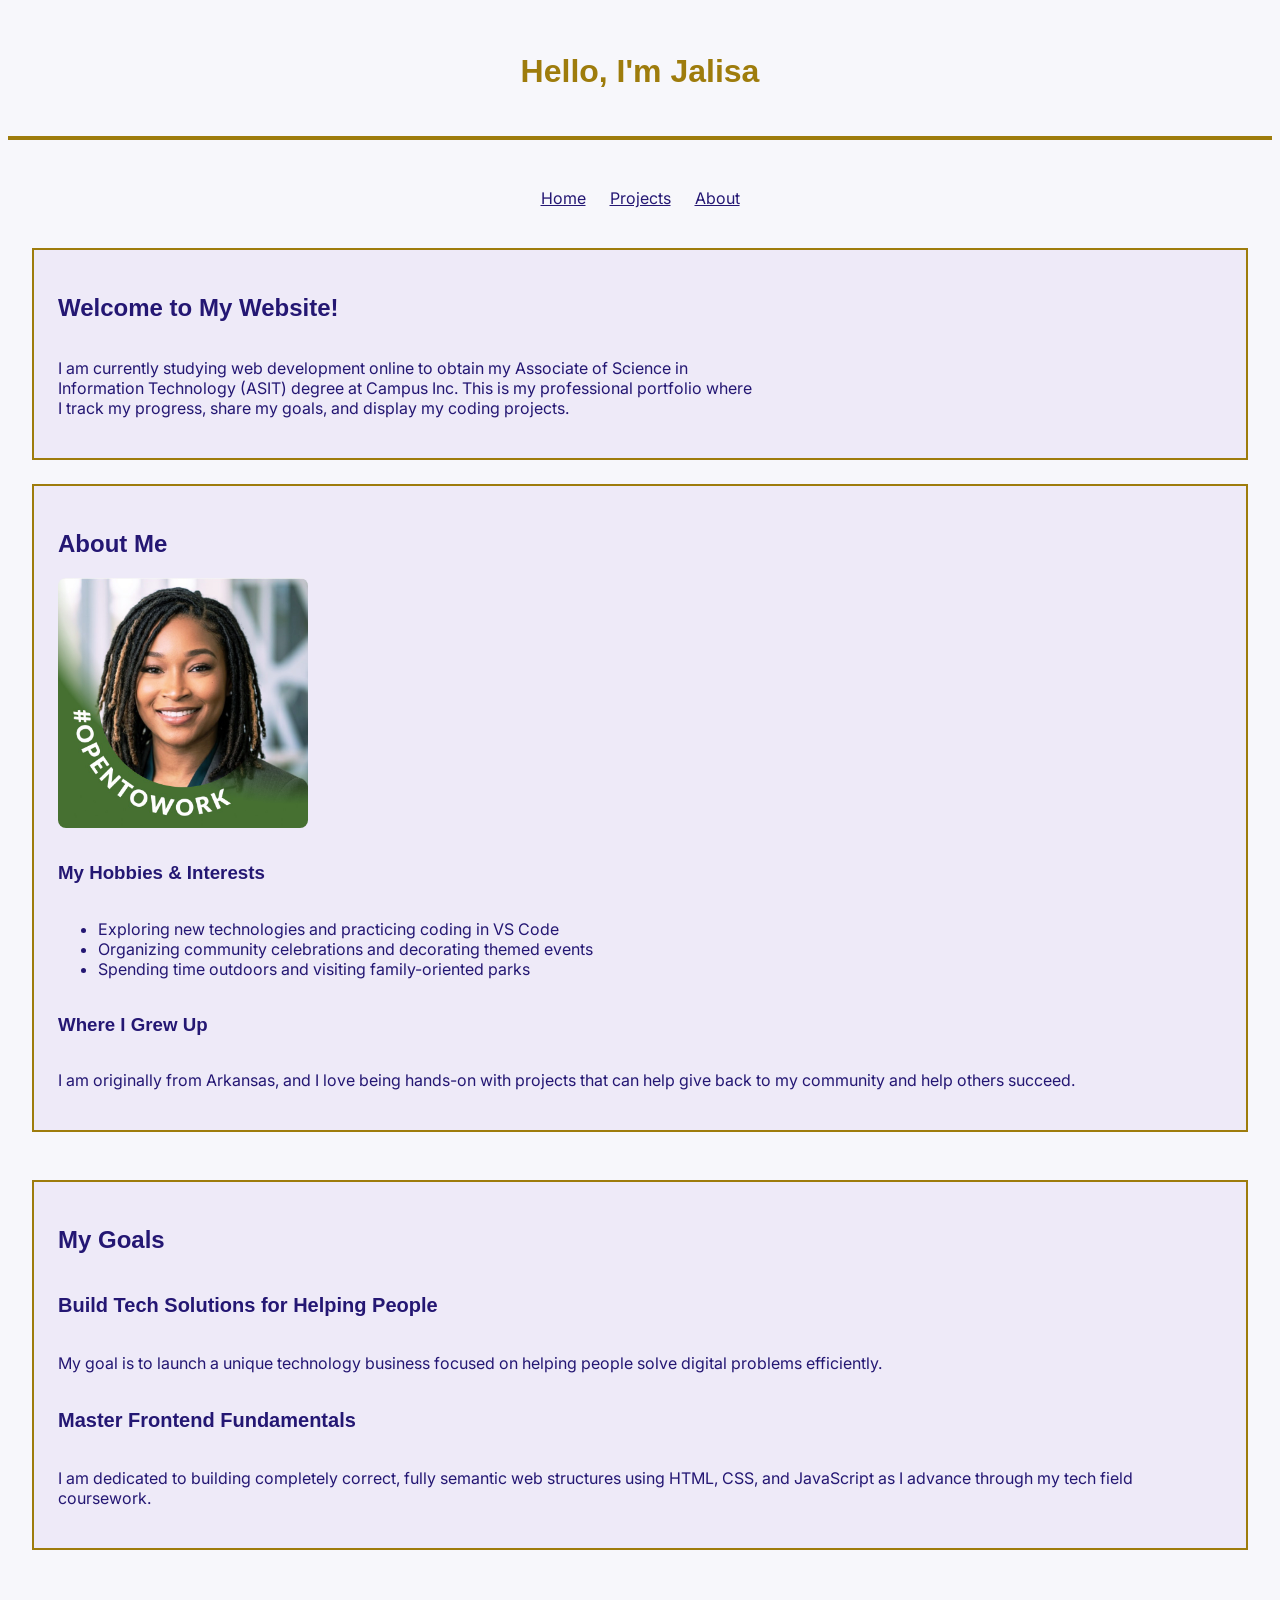
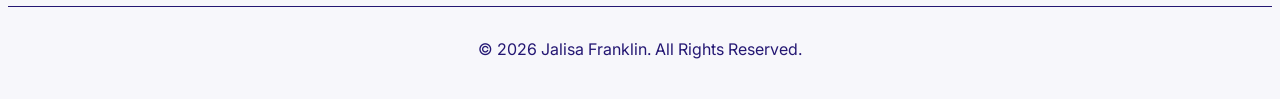
<file: index.html>
<!doctype html>
<html lang="en">
  <head>
    <meta charset="UTF-8" />
    <meta name="viewport" content="width=device-width, initial-scale=1.0" />
    <title>Jalisa Franklin | Home</title>
    <meta
      name="description"
      content="Jalisa Franklin's portfolio: web development projects, goals, and background."
    />
    <link rel="preconnect" href="https://fonts.googleapis.com" />
    <link rel="preconnect" href="https://fonts.gstatic.com" crossorigin />
    <link
      href="https://fonts.googleapis.com/css2?family=Google+Sans+Flex:opsz,wght@1..144,1..1000&family=Inter:ital,opsz,wght@0,14..32,100..900;1,14..32,100..900&display=swap"
      rel="stylesheet"
    />
    <!-- Link to your CSS file inside the styles folder -->
    <link rel="stylesheet" href="styles/style.css" />
  </head>

  <body>
    <!-- Header Section: Contains the main title of your website -->
    <header>
      <h1>Hello, I'm Jalisa</h1>
    </header>

    <!-- Navigation Section: Links to all three pages of your website -->
    <nav>
      <button id="menu-toggle" type="button" aria-expanded="false" aria-controls="nav-list">
        ☰ Menu
      </button>
      <ul id="nav-list">
        <li><a href="index.html">Home</a></li>
        <li><a href="projects.html">Projects</a></li>
        <li><a href="about.html">About</a></li>
      </ul>
    </nav>

    <!-- Main Content Section: Holds the core page stories and topics -->
    <main>
      <!-- Welcome & Introduction Section -->
      <section id="welcome">
        <h2>Welcome to My Website!</h2>
        <p>
          I am currently studying web development online to obtain my Associate
          of Science in Information Technology (ASIT) degree at Campus Inc. This
          is my professional portfolio where I track my progress, share my
          goals, and display my coding projects.
        </p>
      </section>

      <div class="two-column-grid">
        <section class="card">
          <h2>About Me</h2>
          <img
            class="profile-pic"
            src="images/jalisa_headshot_image.jpg"
            alt="Jalisa Franklin smiling in a gray blazer, framed by a green #OpenToWork banner"
            width="800"
            height="800"
          />
          <h3>My Hobbies & Interests</h3>
          <ul>
            <li>Exploring new technologies and practicing coding in VS Code</li>
            <li>
              Organizing community celebrations and decorating themed events
            </li>
            <li>Spending time outdoors and visiting family-oriented parks</li>
          </ul>

          <h3>Where I Grew Up</h3>
          <p>
            I am originally from Arkansas, and I love being hands-on with projects
            that can help give back to my community and help others succeed.
          </p>
        </section>

        <section class="card">
          <h2>My Goals</h2>
          <h3 class="topic">Build Tech Solutions for Helping People</h3>
          <p>
            My goal is to launch a unique technology business focused on helping
            people solve digital problems efficiently.
          </p>

          <h3 class="topic">Master Frontend Fundamentals</h3>
          <p>
            I am dedicated to building completely correct, fully semantic web
            structures using HTML, CSS, and JavaScript as I advance through my
            tech field coursework.
          </p>
        </section>
      </div>
    </main>

    <!-- Footer Section: Standard bottom content banner -->
    <footer>
      <p>&copy; 2026 Jalisa Franklin. All Rights Reserved.</p>
    </footer>

    <script src="scripts/script.js"></script>
  </body>
</html>
</file>
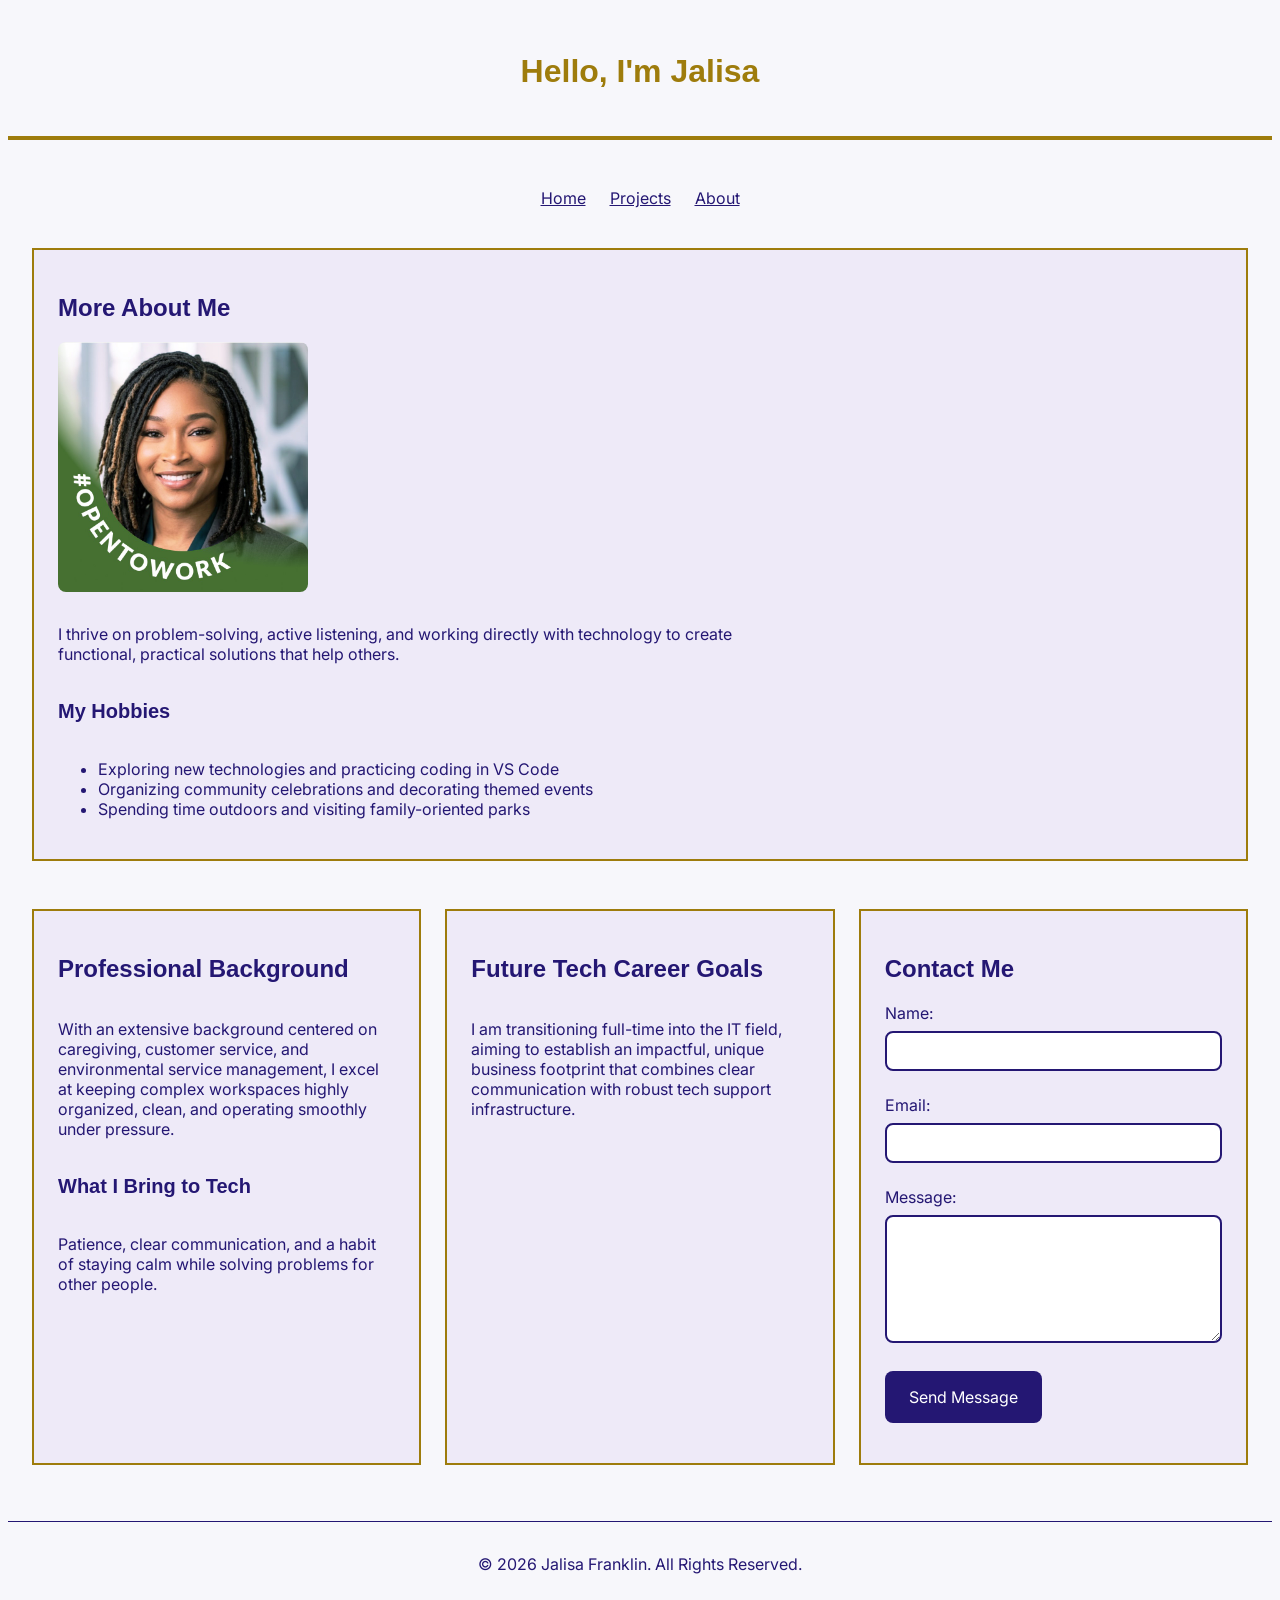
<file: about.html>
<!doctype html>
<html lang="en">
  <head>
    <meta charset="UTF-8" />
    <meta name="viewport" content="width=device-width, initial-scale=1.0" />
    <title>Jalisa Franklin | About</title>
    <meta
      name="description"
      content="About Jalisa Franklin: background, hobbies, and how to get in touch."
    />
    <link rel="preconnect" href="https://fonts.googleapis.com" />
    <link rel="preconnect" href="https://fonts.gstatic.com" crossorigin />
    <link
      href="https://fonts.googleapis.com/css2?family=Google+Sans+Flex:opsz,wght@1..144,1..1000&family=Inter:ital,opsz,wght@0,14..32,100..900;1,14..32,100..900&display=swap"
      rel="stylesheet"
    />
    <link rel="stylesheet" href="styles/style.css" />
  </head>

  <body>
    <header>
      <h1>Hello, I'm Jalisa</h1>
    </header>

    <!-- Navigation Section: Links to all three pages of your website -->
    <nav>
      <button id="menu-toggle" type="button" aria-expanded="false" aria-controls="nav-list">
        ☰ Menu
      </button>
      <ul id="nav-list">
        <li><a href="index.html">Home</a></li>
        <li><a href="projects.html">Projects</a></li>
        <li><a href="about.html">About</a></li>
      </ul>
    </nav>

    <main class="about-layout">
      <section id="intro">
        <h2>More About Me</h2>
        <img
          class="profile-pic"
          src="images/jalisa_headshot_image.jpg"
          alt="Jalisa Franklin smiling in a gray blazer, framed by a green #OpenToWork banner"
          width="800"
          height="800"
        />
        <p>
          I thrive on problem-solving, active listening, and working directly
          with technology to create functional, practical solutions that help
          others.
        </p>

        <h3 class="topic">My Hobbies</h3>
        <ul>
          <li>Exploring new technologies and practicing coding in VS Code</li>
          <li>
            Organizing community celebrations and decorating themed events
          </li>
          <li>Spending time outdoors and visiting family-oriented parks</li>
        </ul>
      </section>

      <section class="card">
        <h2>Professional Background</h2>
        <p>
          With an extensive background centered on caregiving, customer service,
          and environmental service management, I excel at keeping complex
          workspaces highly organized, clean, and operating smoothly under
          pressure.
        </p>

        <h3 class="topic">What I Bring to Tech</h3>
        <p>
          Patience, clear communication, and a habit of staying calm while
          solving problems for other people.
        </p>
      </section>

      <section class="card">
        <h2>Future Tech Career Goals</h2>
        <p>
          I am transitioning full-time into the IT field, aiming to establish an
          impactful, unique business footprint that combines clear communication
          with robust tech support infrastructure.
        </p>
      </section>

      <section id="contact" class="card">
        <h2>Contact Me</h2>
        <form id="contact-form" novalidate>
          <div class="field">
            <label for="name">Name:</label>
            <input type="text" id="name" name="name" required aria-describedby="name-error" />
            <p class="error" id="name-error" aria-live="polite"></p>
          </div>

          <div class="field">
            <label for="email">Email:</label>
            <input type="email" id="email" name="email" required aria-describedby="email-error" />
            <p class="error" id="email-error" aria-live="polite"></p>
          </div>

          <div class="field">
            <label for="message">Message:</label>
            <textarea id="message" name="message" required aria-describedby="message-error"></textarea>
            <p class="error" id="message-error" aria-live="polite"></p>
          </div>

          <button type="submit">Send Message</button>
          <p id="form-status" aria-live="polite"></p>
        </form>
      </section>
    </main>

    <footer>
      <p>&copy; 2026 Jalisa Franklin. All Rights Reserved.</p>
    </footer>

    <script src="scripts/script.js"></script>
  </body>
</html>
</file>
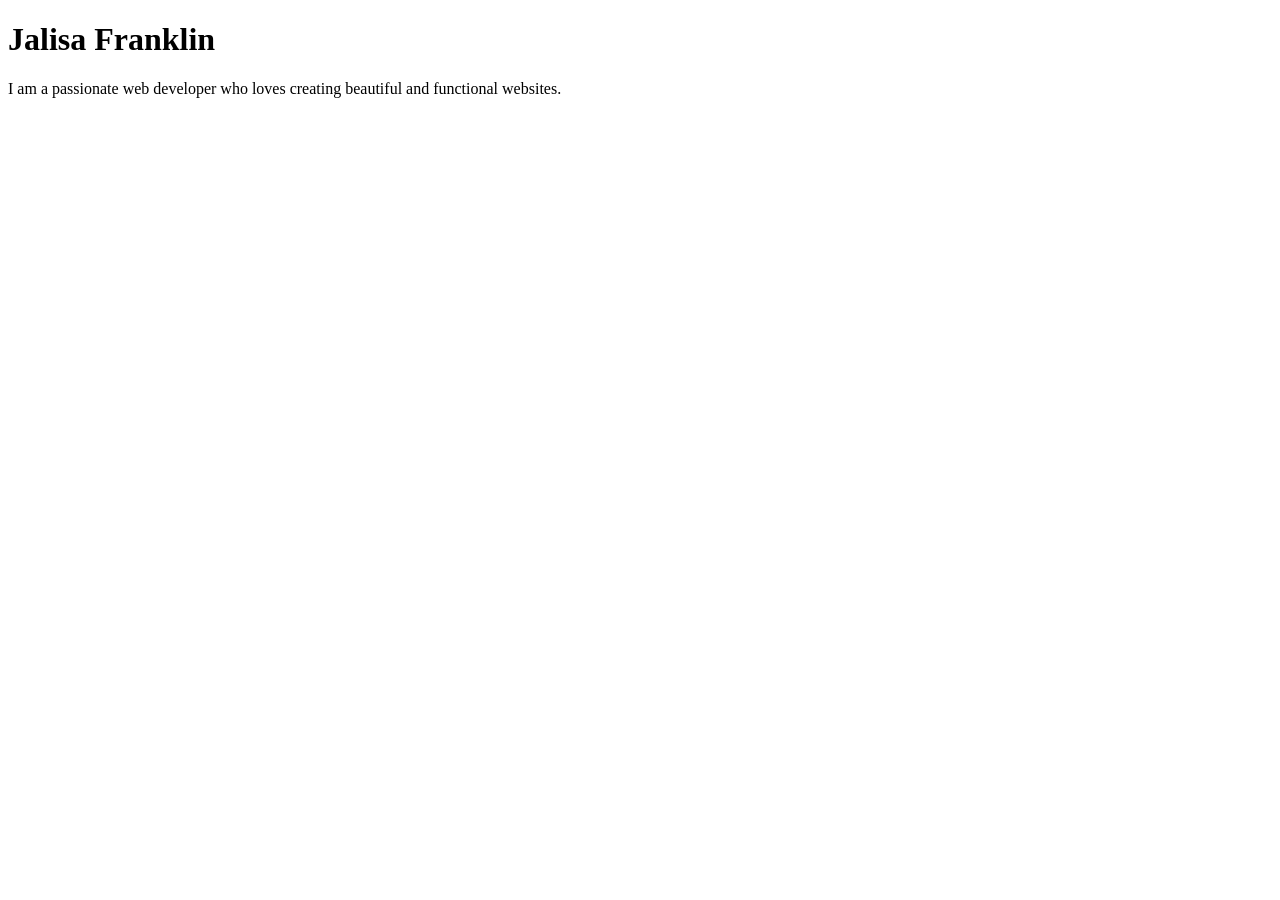
<file: L2_START_index.html>
<!DOCTYPE html>
<!-- DEV.140 · Week 1 · Lecture 2 · Use this ONLY if the  !  + Tab shortcut doesn't work for you.
     Save it in your my-first-site folder as index.html (all lowercase). -->
<html lang="en">
<head>
  <meta charset="UTF-8">
  <meta name="viewport" content="width=device-width, initial-scale=1.0">
  <title>Welcome to Jalisa's World!</title>
</head>
<body>
  <!-- TODO 1: change the title above (between <title> and </title>) to anything you like -->
  <!-- TODO 2: add an h1 with your name -->

  <!-- TODO 3: add a p with one sentence about you -->
<h1>Jalisa Franklin</h1>
<p>I am a passionate web developer who loves creating beautiful and functional websites.</p>
</body>
</html>
</file>
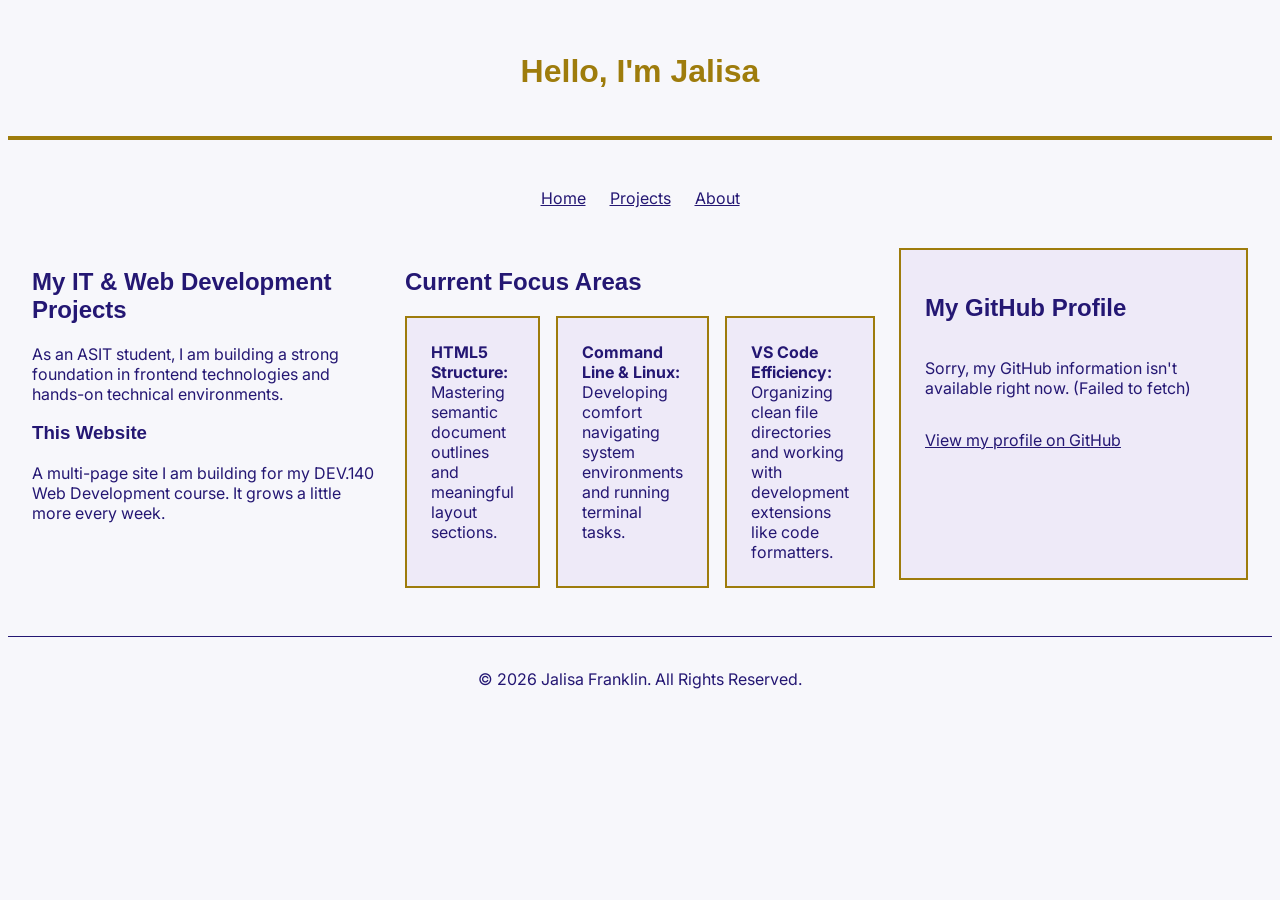
<file: projects.html>
<!doctype html>
<html lang="en">
  <head>
    <meta charset="UTF-8" />
    <meta name="viewport" content="width=device-width, initial-scale=1.0" />
    <title>Jalisa Franklin | Projects</title>
    <meta
      name="description"
      content="Projects and current focus areas from Jalisa Franklin's web development coursework."
    />
    <link rel="preconnect" href="https://fonts.googleapis.com" />
    <link rel="preconnect" href="https://fonts.gstatic.com" crossorigin />
    <link
      href="https://fonts.googleapis.com/css2?family=Google+Sans+Flex:opsz,wght@1..144,1..1000&family=Inter:ital,opsz,wght@0,14..32,100..900;1,14..32,100..900&display=swap"
      rel="stylesheet"
    />
    <link rel="stylesheet" href="styles/style.css" />
  </head>

  <body>
    <header>
      <h1>Hello, I'm Jalisa</h1>
    </header>

    <!-- Navigation Section: Links to all three pages of your website -->
    <nav>
      <button id="menu-toggle" type="button" aria-expanded="false" aria-controls="nav-list">
        ☰ Menu
      </button>
      <ul id="nav-list">
        <li><a href="index.html">Home</a></li>
        <li><a href="projects.html">Projects</a></li>
        <li><a href="about.html">About</a></li>
      </ul>
    </nav>

    <main class="about-layout">
      <section>
        <h2>My IT & Web Development Projects</h2>
        <p>
          As an ASIT student, I am building a strong foundation in frontend
          technologies and hands-on technical environments.
        </p>

        <h3>This Website</h3>
        <p>
          A multi-page site I am building for my DEV.140 Web Development course.
          It grows a little more every week.
        </p>
      </section>

      <section>
        <h2>Current Focus Areas</h2>
        <ul class="focus">
          <li>
            <strong>HTML5 Structure:</strong> Mastering semantic document
            outlines and meaningful layout sections.
          </li>
          <li>
            <strong>Command Line & Linux:</strong> Developing comfort navigating
            system environments and running terminal tasks.
          </li>
          <li>
            <strong>VS Code Efficiency:</strong> Organizing clean file
            directories and working with development extensions like code
            formatters.
          </li>
        </ul>
      </section>

      <!-- GitHub profile card: scripts/script.js fills in the status line with live data -->
      <section class="card" id="github-card">
        <h2>My GitHub Profile</h2>
        <p id="github-status" aria-live="polite">Loading my GitHub profile...</p>
        <p>
          <a href="https://github.com/ladyredd-coder">View my profile on GitHub</a>
        </p>
      </section>
    </main>

    <footer>
      <p>&copy; 2026 Jalisa Franklin. All Rights Reserved.</p>
    </footer>

    <script src="scripts/script.js"></script>
  </body>
</html>
</file>
<file: styles/style.css>
:root {
     --primary: #241773;
     --accent: #9e7c0c;
     --neutral: #f7f7fb;
     --surface: #eeeaf8;
     --white: #ffffff;
     --error: #b3261e;
   }

* {
  box-sizing: border-box;
}

/* Responsive Profile Picture - Pro Method */
.profile-pic {
  width: 100%;
  max-width: 250px;
  height: auto;
  border-radius: 8px;
  margin-bottom: 16px;
}

   body {
     background-color: var(--neutral);
     color: var(--primary);
     font-family: "Inter", sans-serif;
   }

   h1 {
     color: var(--accent);
   }

.topic {
  font-size: 20px;
}
   #welcome,
   #intro,
   #contact,
   .card {
     display: flex;
     flex-direction: column;
     justify-content: flex-start;
     background-color: var(--surface);
     border: 2px solid var(--accent);
     padding: 24px;
     margin-bottom: 24px;
   }

h1,
h2,
h3 {
  font-family: "Google Sans Flex", sans-serif;
}

   header {
     display: flex;
     justify-content: center;
     align-items: center;
     padding: 24px;
     border-bottom: 4px solid var(--accent);
     margin-bottom: 32px;
   }

footer {
  display: flex;
  justify-content: center;
  align-items: center;
  padding: 16px 24px;
  border-top: 1px solid var(--primary);
  margin-top: 32px;
}

main {
  padding: 0 24px;
}

a {
  color: var(--primary);
}

nav ul {
  display: flex;
  justify-content: center;
  align-items: center;
  flex-wrap: wrap;
  gap: 24px;
  list-style: none;
  padding: 0 24px;
}

img {
  max-width: 100%;
  height: auto;
}

.focus {
  display: grid;
  grid-template-columns: 1fr;
  gap: 16px;
  list-style: none;
  padding: 0;
}

.focus li {
  background-color: var(--surface);
  border: 2px solid var(--accent);
  padding: 24px;
}

@media (min-width: 768px) {
  .focus {
    grid-template-columns: 1fr 1fr;
  }
}

@media (min-width: 1200px) {
  .focus {
    grid-template-columns: 1fr 1fr 1fr;
  }
}

a:focus-visible {
  outline: 3px solid var(--accent);
  outline-offset: 4px;
}

form {
  max-width: 600px;
}

.field {
  margin-bottom: 24px;
}

.field label {
  display: block;
  margin-bottom: 8px;
}

.field input,
.field textarea {
  width: 100%;
  padding: 8px;
  border: 2px solid var(--primary);
  border-radius: 8px;
  background-color: var(--white);
  color: var(--primary);
  font-family: "Inter", sans-serif;
  font-size: 16px;
}
.field textarea {
  min-height: 128px;
  resize: vertical;
}
fieldset {
  border: 2px solid var(--primary);
  border-radius: 8px;
  padding: 16px;
  margin-bottom: 24px;
}

.choice {
  display: inline-block;
  margin-right: 16px;
}

button {
  background-color: var(--primary);
  color: var(--white);
  font-family: "Inter", sans-serif;
  font-size: 16px;
  padding: 16px 24px;
  border: none;
  border-radius: 8px;
  cursor: pointer;
}

input:focus-visible,
textarea:focus-visible,
button:focus-visible {
  outline: 3px solid var(--accent);
  outline-offset: 4px;
}

.two-column-grid,
.about-layout {
  display: grid;
  grid-template-columns: 1fr;
  gap: 24px;
}

@media (min-width: 768px) {
  .about-layout {
    grid-template-columns: 1fr 1fr;
  }

  #intro,
  #contact {
    grid-column: 1 / -1;
  }
}

@media (min-width: 1200px) {
  .about-layout {
    grid-template-columns: 1fr 1fr 1fr;
  }

  #contact {
    grid-column: auto;
  }
}

#welcome p,
#intro p {
  max-width: 700px;
}

.error {
  margin: 8px 0 0;
  font-size: 16px;
  font-weight: 600;
  color: var(--error);
}

.field input[aria-invalid="true"],
.field textarea[aria-invalid="true"] {
  border-color: var(--error);
}

/* Mobile Menu Toggle */
nav {
  display: flex;
  flex-direction: column;
  align-items: center;
  margin-bottom: 24px;
}

#menu-toggle {
  margin-bottom: 12px;
}

@media (max-width: 767px) {
  #nav-list {
    display: none;
    flex-direction: column;
    gap: 12px;
  }

  #nav-list.open {
    display: flex;
  }
}

@media (min-width: 768px) {
  #menu-toggle {
    display: none;
  }
}

#form-status {
  margin-top: 16px;
  font-weight: 600;
  color: var(--primary);
}
</file>
